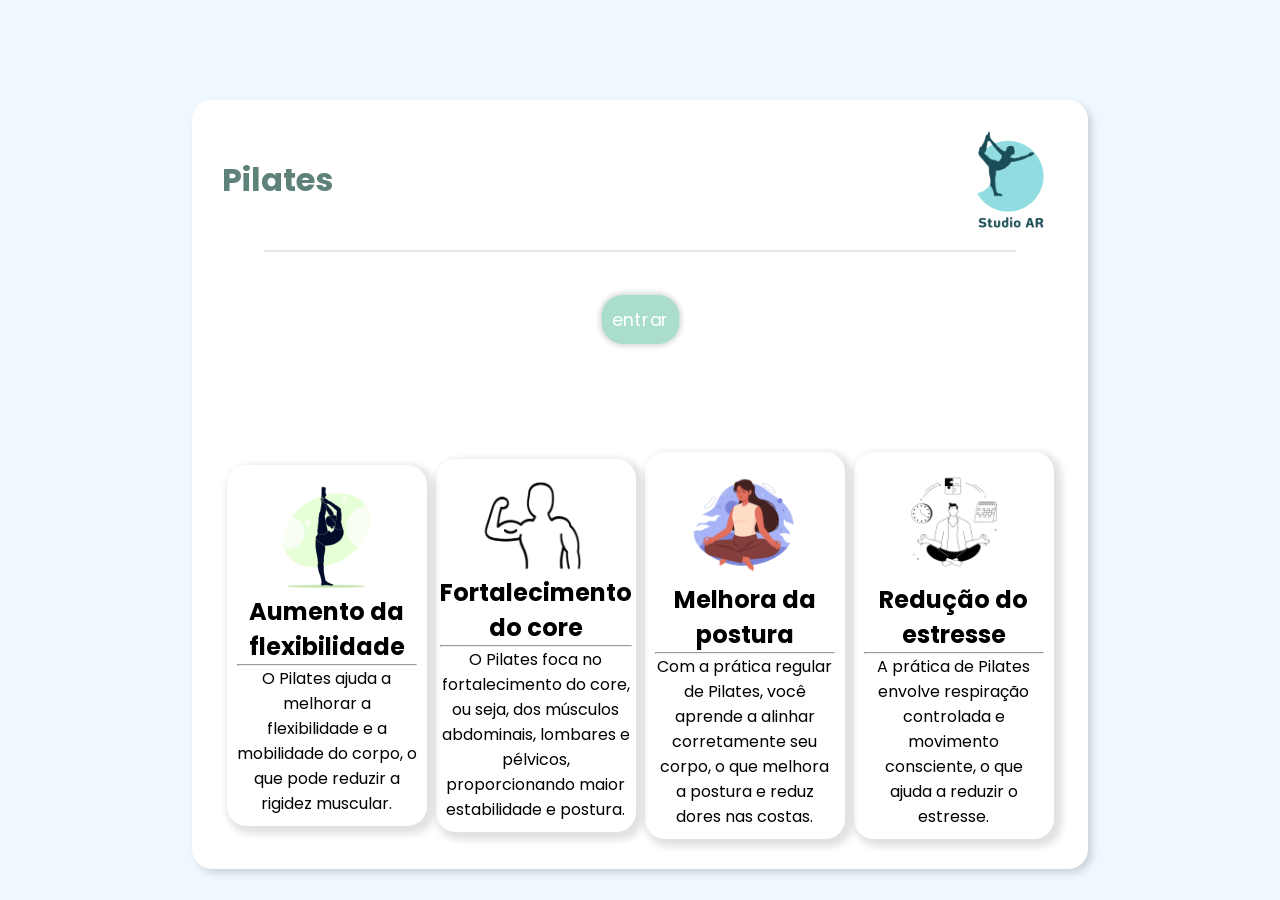
<file: index.html>
<!DOCTYPE html>
<html lang="pt-br">
<head>
    <meta charset="UTF-8">
    <title>Document</title>
    <meta name = "description" content = "Ar: Studio de Pilates">
    <meta name = "keywords" content = "studio, pilates, ar">
    <meta name = "author" content = "Arthur Leonnardo, Arthur Simarro, Guilherme Alves, Heitor Camilo, Matheus Marques, Pedro Couto">
    <meta name = "reply-to" content = "guilherme.alves@estudante.iftm.edu.br">
    <meta name = "generator" content = "Visual Studio Code">
    <title>Studio AR pilates</title>
    <style>
    @import url('https://fonts.googleapis.com/css2?family=Poppins:wght@400;600&display=swap');
        *{
            margin: 0;
            padding: 0;
            box-sizing: border-box;
        }
       
        body{
            font-family: 'Poppins', sans-serif;
            display: flex;
            justify-content: center;
            background-color: aliceblue;
        }
        .botao{
            background-color: transparent;
            color: white;
            background-color: rgba(133, 206, 182, 0.694);
            box-shadow: 0px 0px 5px 2px rgba(0, 0, 0, 0.144);
            padding: 10px;
            width: fit-content;
            border-radius: 20px;
            cursor: pointer;
            transition: all 1s;
            transform: scale(1.1);
        }
        .botao:hover{
            transform: scale(1.03);
            background-color: rgba(114, 170, 152, 0.694);
        }
        .topo{
            display: flex;
            justify-content: center;
            align-items: center;
        }
        .conteudo2{
            display: flex;
            flex-direction: column;
            align-items: center;
        }  
        .tudo{
            margin-top: 100px;
            background-color: rgb(255, 255, 255);
            backdrop-filter: blur(10px);
            width: 70%;
            padding: 30px;
            border-radius: 20px;
            box-shadow: 4px 4px 7px rgba(0, 0, 0, 0.151);
        }
        .conteudo{
            display: flex;
            align-items: center;
            justify-content: space-around;
            color: rgb(0, 0, 0);
            margin-top: 60px;
        }
        .cont1{
            display: flex;
            flex-direction: column;
            width: 200px;
            border-radius: 20px;
            box-shadow: 4px 4px 7px 4px rgba(0, 0, 0, 0.116);
            align-items: center;
            padding: 10px;
            transition: all 0.7s;
            cursor: pointer;
            border-color: rgb(255, 255, 255);
        }
        .icone{
            width: 120px;
            margin: auto;
        }
        .cont1 div{
            text-align: center;
        }
        .menu1{
            display: flex;
            justify-content: space-between;
            align-items: center;
            margin-bottom: 20px;
        }
        .menu1 h1{
            color: rgb(94, 129, 122);
        }
        .menu1 ul{
            width: 100%;
            list-style-type: none;
            display:flex;
            justify-content: end;
            gap: 50px;
        }
        .imagems{
            width: 100%;
            height: 100%;
            background-color: grey;
        }
        .linha1{
            border-radius: 50px;
            width: 90%;
            margin: auto;
            border: solid 1px rgba(128, 128, 128, 0.199);
            margin-bottom: 20px;
        }
        .cont1:hover{
            transform: scale(1.05);
            box-shadow: 3px 3px 8px 3px rgba(0, 0, 0, 0.144);
        }
        .menu1 li{
            position: relative;
            cursor: pointer;
        }
        .menu1 li::after{
            position: absolute;
            content: '';
            width: 0%;
            bottom: 0;
            left: 0;
            height: 4px;
            background-color: rgba(129, 167, 201, 0.582);
            transition: all 0.7s;
            border-radius: 60px;
        }
        .menu1 li:hover::after{
            width: 30%;
            left: 70%;
        }
        a{
            text-decoration: none;
            color: white;
        }
        .imagem_sobre_pilates{
            position: relative;
            width: 100px;
            height: 100px;
        }
    </style>
</head>
<body>
    <div class="tudo">
        <div class="menu1">
            <h1>Pilates</h1>
            <img src="logo.png" class="imagem_sobre_pilates">
        </div>
        <hr class="linha1">
        <br>
        <div class="topo">
            <div class="botao"><a href="home.html">entrar</a></div>
    </div>

        <br><br>
        <!--Começo de outro negócio-->
        <div class="conteudo">
            <div class="cont1">
            <img src="flexibilidade.png" class="icone">
            <div>
                <h2>Aumento da flexibilidade</h2>
                <hr>
                <p>
                    O Pilates ajuda a melhorar a flexibilidade e a mobilidade do corpo, o que pode reduzir a rigidez muscular.
                </p>
            </div>
        </div>
        <div class="cont1">
            <img src="peso.png" class="icone">
            <div>
                <h2>Fortalecimento do core</h2>
                <hr>
                <p>
                    O Pilates foca no fortalecimento do core, ou seja, dos músculos abdominais, lombares e pélvicos, proporcionando maior estabilidade e postura.
                </p>
            </div>
        </div>
        <div class="cont1">
            <img src="meditando.png" class="icone">
            <div>
                <h2>Melhora da postura</h2>
                <hr>
                <p>
                    Com a prática regular de Pilates, você aprende a alinhar corretamente seu corpo, o que melhora a postura e reduz dores nas costas.  
                </p>
            </div>
        </div>
        <div class="cont1">
            <img src="paz.png" class="icone">
            <div>
                <h2>Redução do estresse</h2>
                <hr>
                <p>
                    A prática de Pilates envolve respiração controlada e movimento consciente, o que ajuda a reduzir o estresse.
                </p>
            </div>
        </div>
        </div>
       


       
    </div>
   
</body>


</html>
</file>
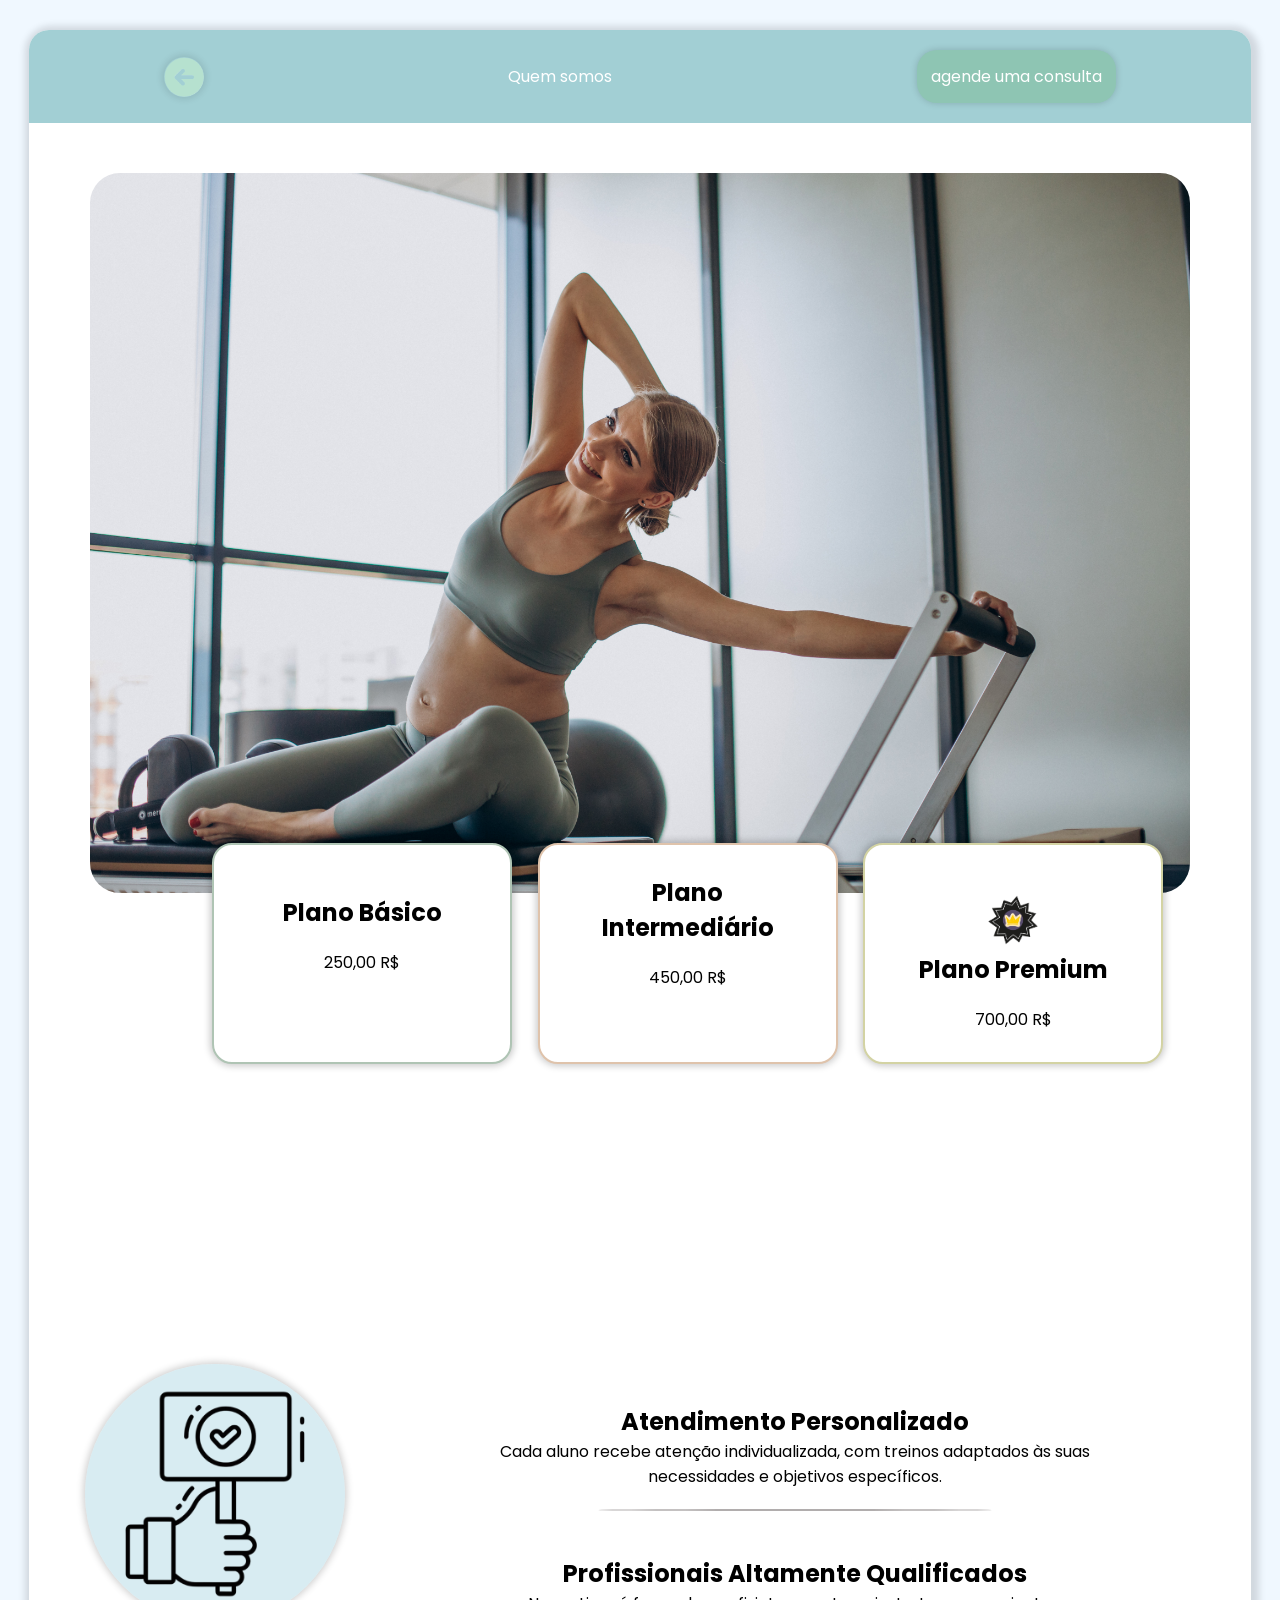
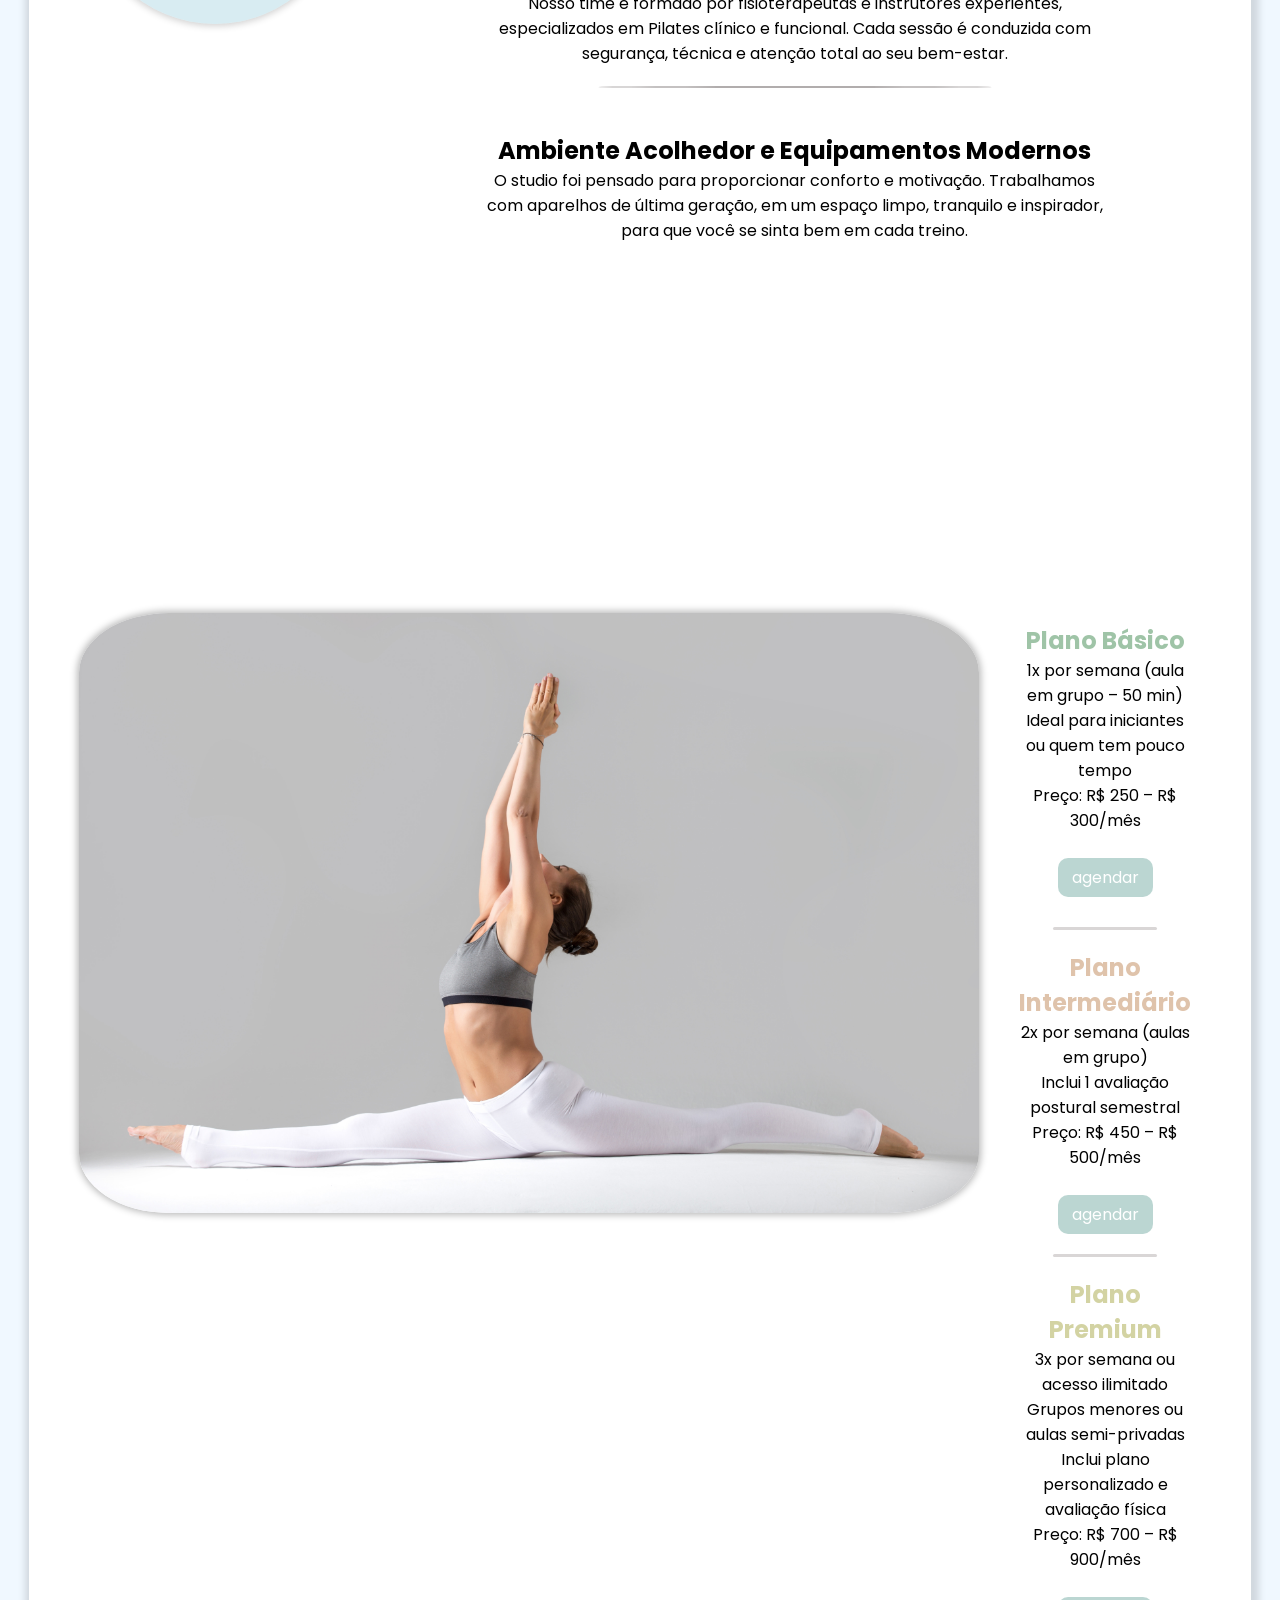
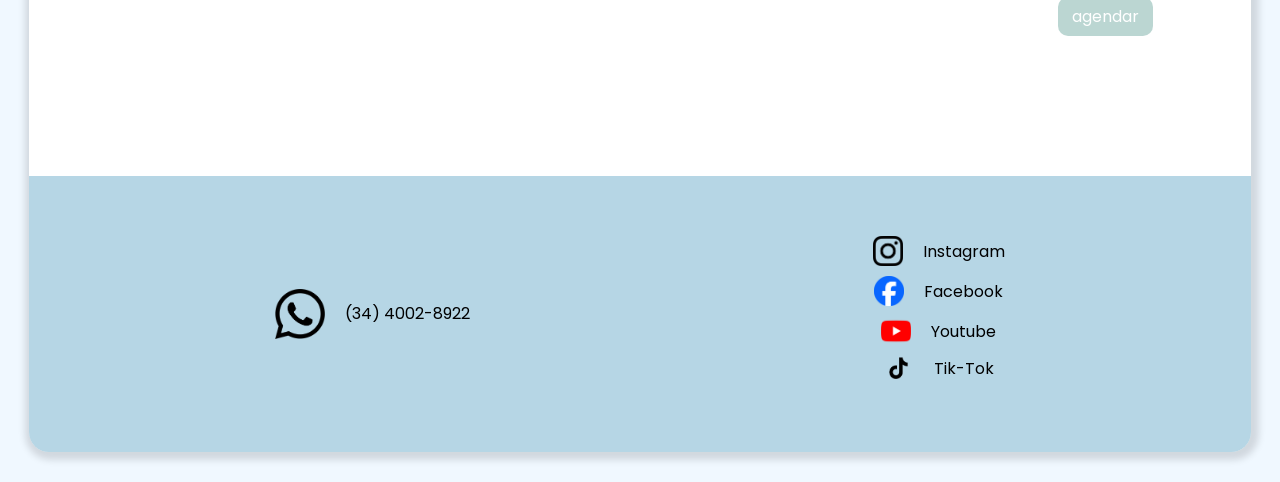
<file: home.html>
<!DOCTYPE html>
<html lang="pt-br">
<head>
    <meta charset="UTF-8">
    <title>Document</title>
        <link rel="stylesheet" type="text/css" href="estilo_home.css">
        <meta name = "description" content = "Ar: Studio de Pilates">
        <meta name = "keywords" content = "studio, pilates, ar">
        <meta name = "author" content = "Arthur Leonnardo, Arthur Simarro, Guilherme Alves, Heitor Camilo, Matheus Marques, Pedro Couto">
        <meta name = "reply-to" content = "guilherme.alves@estudante.iftm.edu.br">
        <meta name = "generator" content = "Visual Studio Code">
        <title>Página inicial</title>
</head>
<body>
    <div class="corpo">
   
    <nav class="menu1">
        <ul>
            <div class="voltar">
            <a href="index.html"><img src="voltar.png" class="icone_devoltar"></a>
            </div>
            <li><a href="quem_somos.html" class="a">Quem somos</a></li>
            <div class="consulta"><a href="#consulta" class="agendamento_de_conulta">agende uma consulta</a></div>
        </ul>
    </nav>
    <header>
       
        <div class="container">
       
        <img src="25 Sem Título_20251014184535.png" class="sla" >
        <div class="titulo">

        </div>
        </div>
    </header>
    <nav class="menu2">
        <ul>
            <li class="basico"><a href="#plano">
                <div class="precos">
                <h2>Plano Básico</h2>
                <div class="precos">
                <span>250,00 R$</span>
                </div>
            </div>
            </a></li>
            <li class="intermediario"><a href="#plano">
                <h2>Plano Intermediário</h2>
                <div class="precos">
                <span>450,00 R$</span>
                </div>
            </a></li>
            <li class="premium"><a href="#plano">
                <div class="precos">
                <img src="premium.png" class="premium_icon">
                <h2>Plano Premium</h2>
                <div class="precos">
                <span>700,00 R$</span>
                </div>
            </div>
            </a></li>
        </ul>
    </nav>
    <section>
        <div class="imagem_doconteudo"><img src="pontop.png" class="imagem_doconteudo_dentro"></div>
       
        <div class="conteudo_sobreosite">
        <div class="conteudo1">
            <h1>Atendimento Personalizado</h1>
            Cada aluno recebe atenção individualizada,
            com treinos adaptados às suas necessidades
            e objetivos específicos.
        </div>
        <hr>
        <br>
        <div class="conteudo1">
            <h1>Profissionais Altamente Qualificados</h1>
            Nosso time é formado por fisioterapeutas e instrutores experientes,
            especializados em Pilates clínico e funcional. Cada sessão é conduzida com segurança,
            técnica e atenção total ao seu bem-estar.
        </div>
        <hr>
        <br>
        <div class="conteudo1">
            <h1>Ambiente Acolhedor e Equipamentos Modernos</h1>
            O studio foi pensado para proporcionar conforto e motivação.
            Trabalhamos com aparelhos de última geração, em um espaço limpo,
            tranquilo e inspirador, para que você se sinta bem em cada treino.
        </div>
    </div>
        <br>
    </section>
    <div id="plano" class="vantagens">
        <div class="imagem_de_satisfação">
            <img src="Mulher.png">
        </div>
        <div class="mais_sobre_as_vantagens">
            <div class="content">
            <h2 style="color: rgb(159, 196, 167) ;">Plano Básico</h2>
            <p>
                1x por semana (aula em grupo – 50 min) <br>
                Ideal para iniciantes ou quem tem pouco tempo<br>
                Preço: R$ 250 – R$ 300/mês
            </p>
            <br>
            <div class="botao">
                <a href="#consulta">agendar</a>
            </div>
        </div>
        <hr>
        <div class="content">
            <h2 style="color: rgb(223, 195, 171);">Plano Intermediário</h2>
            <p>
                2x por semana (aulas em grupo) <br>
                Inclui 1 avaliação postural semestral <br>
                Preço: R$ 450 – R$ 500/mês
            </p>
            <br>
            <div class="botao">
                <a href="#consulta">agendar</a>
            </div>
        </div>
        <hr>
        <div class="content">
            <h2 style="color: rgb(211, 211, 163);">Plano Premium</h2>
            <p>
                3x por semana ou acesso ilimitado <br>
                Grupos menores ou aulas semi-privadas <br>
                Inclui plano personalizado e avaliação física <br>
                Preço: R$ 700 – R$ 900/mês
            </p>
            <br>
            <div class="botao">
                <a href="#consulta">agendar</a>
            </div>
        </div>
        </div>
    </div>

    <footer>
       <div class="tabela" id="consulta">
            <div class="contato">
                <img src="whatsapp.png" class="whatsapp_icon">
                <div class="numero">
                    <a style="color: black;" href="#">(34) 4002-8922</a>
                </div>
            </div>
            <div class="redes_sociais">
                <div >
                    <a class="rede_cont"><img src="instagram.png" class="rede"><span>Instagram</span></a>
                </div>
                <div >
                    <a class="rede_cont"><img src="facebook.png" class="rede"><span>Facebook</span></a>
                </div>
                <div >
                    <a class="rede_cont"><img src="youtube.png" class="rede"><span>Youtube</span></a>
                </div>
                <div >
                    <a class="rede_cont"><img src="tiktok.png" class="rede"><span>Tik-Tok</span></a>
                </div>
            </div>
           
       </div>
    </footer>
</div>
</body>
</html>
</file>
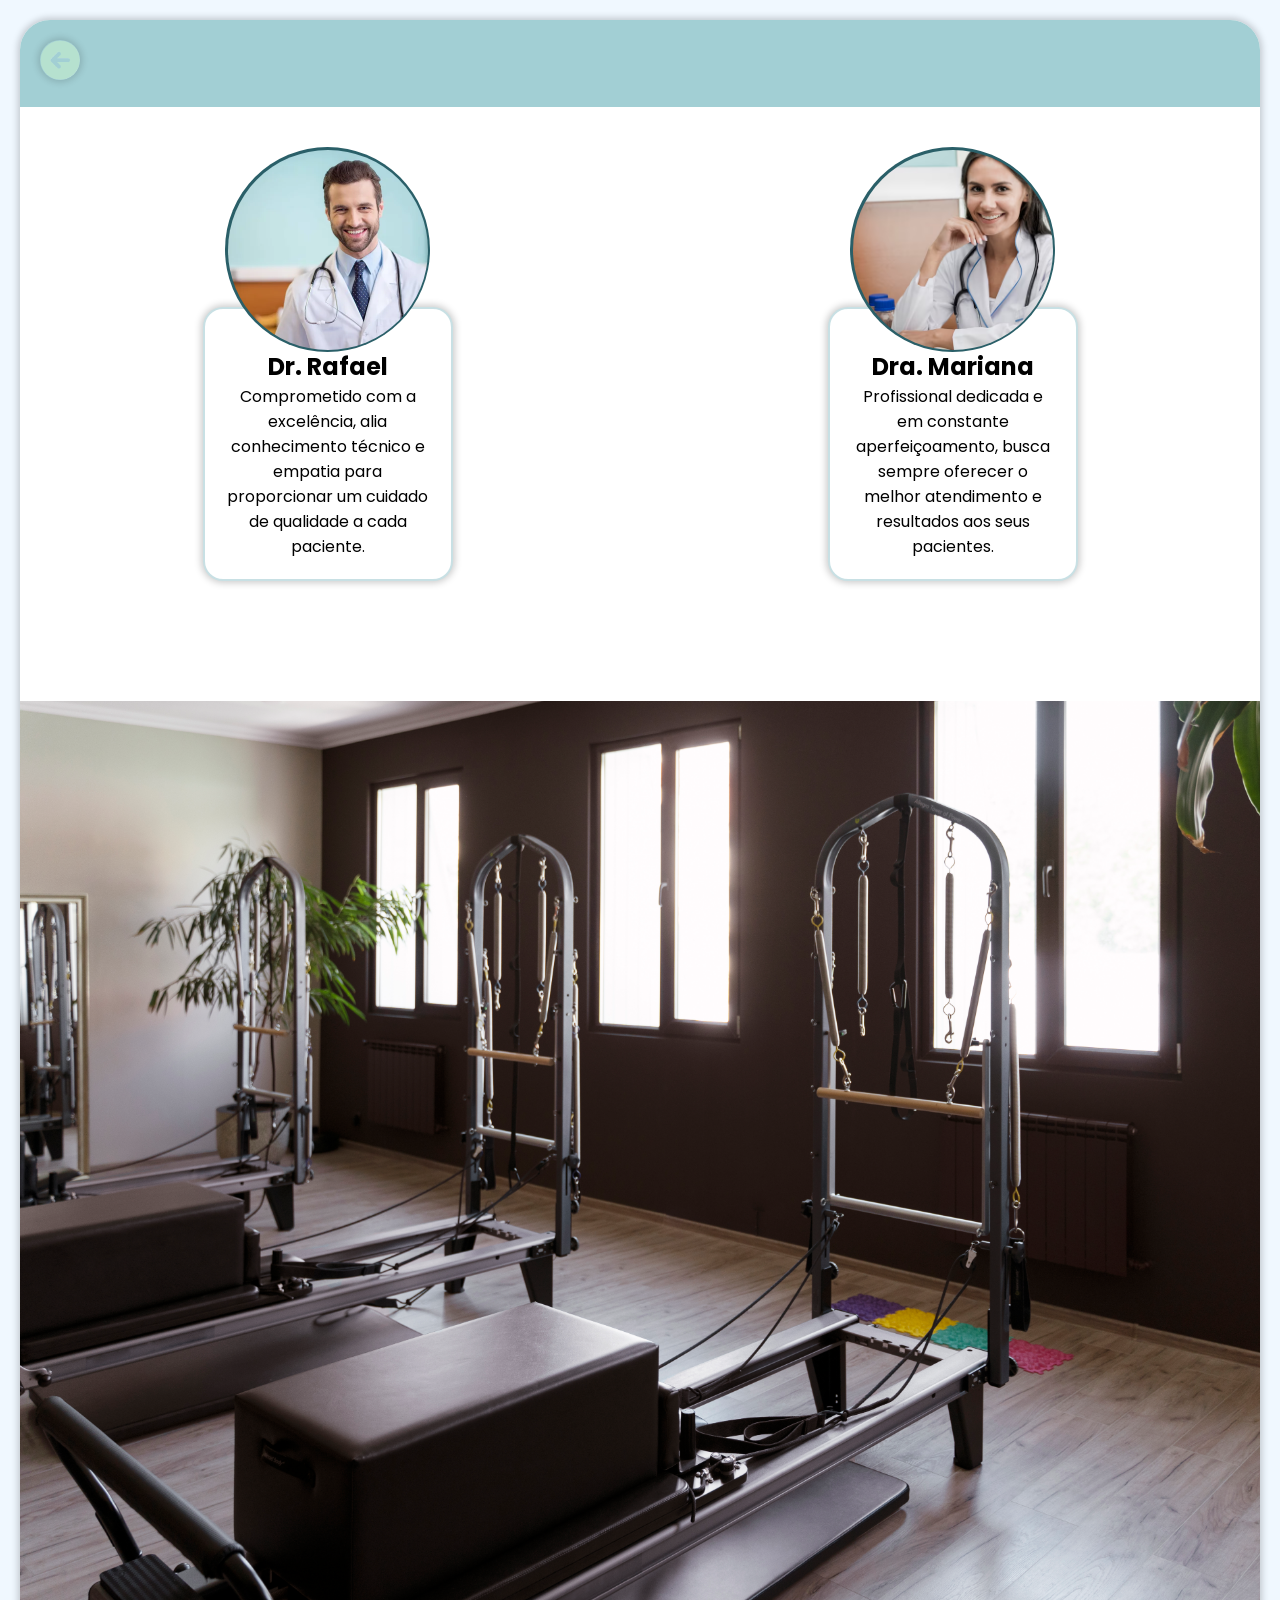
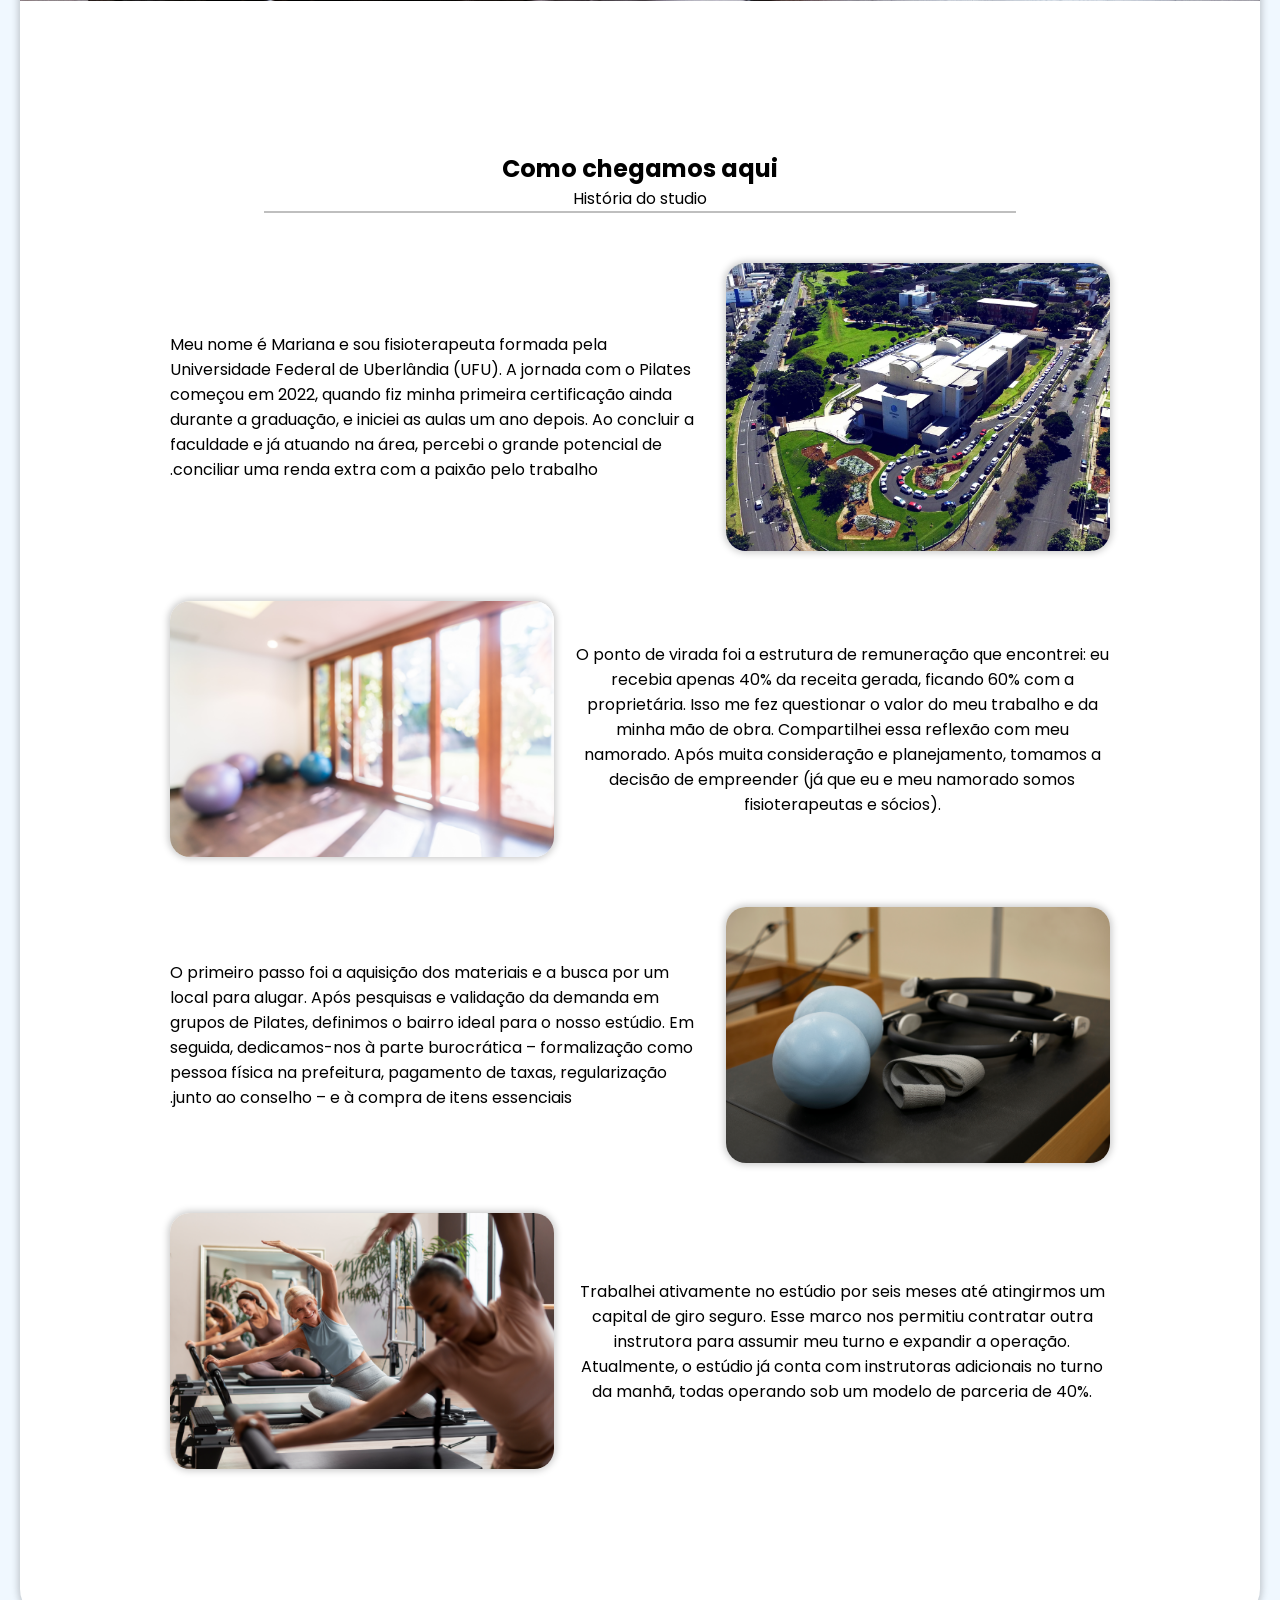
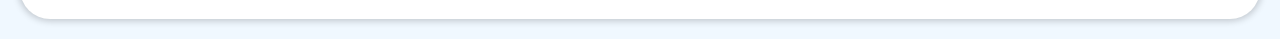
<file: quem_somos.html>
<!DOCTYPE html>
<html lang="pt-br">
<head>
    <meta charset="UTF-8">
    <link rel="stylesheet" type="text/css" href="quem_somos.css">
    <meta name = "description" content = "Ar: Studio de Pilates">
    <meta name = "keywords" content = "studio, pilates, ar">
    <meta name = "author" content = "Arthur Leonnardo, Arthur Simarro, Guilherme Alves, Heitor Camilo, Matheus Marques, Pedro Couto">
    <meta name = "reply-to" content = "guilherme.alves@estudante.iftm.edu.br">
    <meta name = "generator" content = "Visual Studio Code">
    <title>Quem somos</title>
</head>
<body>
<div class="corpo_interno">
    <nav class="menu_de_voltar">
        <a href="home.html"><img src="voltar.png"></a>
    </nav>
        
    <div class="conteudo_dos_profissionais">
        <div class="conteudo_do_medico">
            <div class="contorno">
            <div class="imagem">
            <img src="medico1.jpg" alt="juninho">
            </div>
            </div>
            <div class="perfil_do_profissional">
                <h2 class="nome_do_profissional">Dr. Rafael</h2>
                <p class="conteudo_do_profissional">
                    Comprometido com a excelência,
                    alia conhecimento técnico e empatia para proporcionar um cuidado de qualidade a cada paciente.
                </p>
            </div>
        </div>


        <div class="conteudo_do_medico">
            <div class="contorno">
            <div class="imagem">
            <img src="medico2.jpg" alt="marcela">
            </div>
            </div>
            <div class="perfil_do_profissional">
                <h2 class="nome_do_profissional">Dra. Mariana</h2>
                <p class="conteudo_do_profissional">
                    Profissional dedicada e em constante aperfeiçoamento,
                    busca sempre oferecer o melhor atendimento e resultados aos seus pacientes.
                </p>
            </div>
            </div>
            
        </div>
        

        <div class="história_da_clinica">
            <div class="imagem_da_clinica">
            </div>
            <div class="texto_da_história">
                <h2 class="titulo">Como chegamos aqui</h2>
                    <p class="texto_resumido">
                     História do studio
                    </p>
                    <hr>
                <div class="containers_da_história">

                <div class="conteudo_da_história">
                    <img src="ufu.png" class="imagens_da_história">
                    <div class="paragrafo_da_história">
                       Meu nome é Mariana e sou fisioterapeuta formada pela Universidade Federal de Uberlândia (UFU). A jornada com o Pilates começou em 2022, quando fiz minha primeira certificação ainda durante a graduação, e iniciei as aulas um ano depois. Ao concluir a faculdade e já atuando na área, percebi o grande potencial de conciliar uma renda extra com a paixão pelo trabalho.
                    </div>
                </div>

                <div class="conteudo_da_história">
                    <img src="comeco.jpg" class="imagens_da_história">
                    <div class="paragrafo_da_história">
                        O ponto de virada foi a estrutura de remuneração que encontrei: eu recebia apenas 40% da receita gerada, ficando 60% com a proprietária. Isso me fez questionar o valor do meu trabalho e da minha mão de obra. Compartilhei essa reflexão com meu namorado. Após muita consideração e planejamento, tomamos a decisão de empreender (já que eu e meu namorado somos fisioterapeutas e sócios).
                    </div>
                </div>

                <div class="conteudo_da_história">
                    <img src="equipamentos.jpg" class="imagens_da_história">
                    <div class="paragrafo_da_história">
                        O primeiro passo foi a aquisição dos materiais e a busca por um local para alugar. Após pesquisas e validação da demanda em grupos de Pilates, definimos o bairro ideal para o nosso estúdio. Em seguida, dedicamos-nos à parte burocrática – formalização como pessoa física na prefeitura, pagamento de taxas, regularização junto ao conselho – e à compra de itens essenciais.
                    </div>
                </div>

                <div class="conteudo_da_história">
                    <img src="pessoa.jpg" class="imagens_da_história">
                    <div class="paragrafo_da_história">
                        Trabalhei ativamente no estúdio por seis meses até atingirmos um capital de giro seguro. Esse marco nos permitiu contratar outra instrutora para assumir meu turno e expandir a operação. Atualmente, o estúdio já conta com instrutoras adicionais no turno da manhã, todas operando sob um modelo de parceria de 40%.
                    </div>
                </div>
                </div>
            </div>
        </div>
</div>
</body>

</html>
</file>
<file: estilo_home.css>
@import url('https://fonts.googleapis.com/css2?family=Poppins:wght@400;600&display=swap');
        *{
            margin: 0;
            padding: 0;
            box-sizing: border-box;
            font-family: 'Poppins', sans-serif;
        }
        a{
            text-decoration: none;
        }
        html{
            scroll-behavior: smooth;
        }
        .menu1 ul{
            display: flex;
            justify-content: space-around;
            align-items: center;
            width: 100%;
            background-color: rgb(162, 207, 212);
            border-radius: 20px 20px 0px 0px ;
            position: relative;
        }
        .menu1 li{
            list-style-type: none;
            height: 100%;
            padding: 20px;
        }
        .menu1 a{
            position: relative;
            text-decoration: none;
            color: rgb(255, 255, 255);
            width: 100%;
            height: 100%;
            padding: 14px;
            transition: all 0.5s;
            display: flex;
            justify-content: center;
            align-items: center;
        }
        .menu1 .a::after{
            position: absolute;
            content: '';
            bottom: 0;
            left: 0;
            width: 0%;
            background-color: rgb(42, 163, 172);
            border-radius: 40px;
            height: 4px;
            transition: all 0.7s ease;
        }
        .menu1 .a:hover::after{
            width: 30%;
            left: 70%;
        }
        .sla{
           object-fit: cover;
           width: 100%;
           height: 100%;
           position:relative;
           border-radius: 30px;
        }
        .container{
            width: 90%;
            margin-top: 100px;
            border: none;
            border-radius: 30px;
            position: relative;
            display: flex;
            height: 80vh;
            justify-content: end;
            align-items: center;
           
        }
        .content{
            text-align: center;
        }
        .titulo{
            position: absolute;    
            color: white;
            font-size: 1vw;
            z-index: 1;
        }
        .titulo p{
            background-color: rgb(98, 168, 153);
            text-align: center;
            width: fit-content;
            padding: 7px;
            border-radius: 20px;
            box-shadow: 4px 4px 4px rgba(0, 0, 0, 0.13);
        }
        .menu2{
            position: relative;
            display: flex;
            justify-content: center;
            align-items: center;
            
        }
        .menu2 ul{
            display: grid;
            grid-template-columns: 300px 300px 300px;
            gap: 2vw;  
            justify-content: space-around;
            width: 70%;
            list-style-type: none;
        }
        .menu2 li{
            color: rgb(0, 0, 0);
            background-color: rgb(255, 255, 255);
            border-radius:20px;
            box-shadow: 0px 0px 7px 2px rgba(0, 0, 0, 0.212);
            text-align: center;
            transition: all 0.5s;
            cursor: pointer;    
            padding: 30px;
            position: relative;
            width: 100%;
        }
        .tabela{
            display: flex;
            width: 100%;
            justify-content: space-around;
            color: white;
            padding: 10px 0px;
        }
        footer{
            padding: 50px;
            margin-top: 100px;
            border-radius: 0px 0px 20px 20px;
            background-color: rgba(129, 185, 211, 0.578);
        }
        .linha{
            position: relative;
            cursor: pointer;
            transition: all 0.5s;
            padding: 10px;
            border-radius: 10px;
        }
        .linha:hover{
            color: rgb(255, 255, 255);
            box-shadow: 4px 4px 10px rgba(0, 0, 0, 0.185);
        }
        .conteudo1{
            text-align: center;
            padding: 20px;
        }
        section hr{
            width: 60%;
            margin: auto;
            border: solid 1px rgb(177, 173, 173);
            border-radius: 50%;
        }
        .voltar{
            position: relative;
            box-shadow: 0px 0px 7px 2px rgba(0, 0, 0, 0.11);
            width: 40px;
            height: 40px;
            padding: 10px;
            display: flex;
            justify-content: center;
            align-items: center;
            border-radius: 50%;
            transition: all 0.5s;
            cursor: pointer;
        }
        .voltar:hover{
            transform: scale(1.1);
        }
        .menu1 a{
            text-decoration: none;
            color: white;
        }
        li a{
            color: black;
        }

        header{
            max-height: 80vh;
            display: flex;
            justify-content: center;
            align-items: center;
        }
        section{
            margin-top: 30vh;
            display: flex;
            justify-content:space-around ;
            width: 100%;
            padding: 30px;
        }
        .conteudo_sobreosite{
            width: 60%;
            border-radius: 70px;
            margin-left: 50px;
            background-color: white;
            padding: 20px;
        
        }
        .imagem_doconteudo{
            width: 260px;
            height: 260px;
            position: relative;
            background-color: rgba(153, 205, 221, 0.384);
            box-shadow: 0px 0px 7px 2px rgba(0, 0, 0, 0.185);
            border-radius: 50%;
            display: flex;
            justify-content: center;
            align-items: center;
        }
        .imagem_doconteudo_dentro{
            width: 210px;
            height: 210px;
            position: relative;
        }
        .corpo{
            box-shadow: 2px 2px 7px 6px rgba(0, 0, 0, 0.128);
            background-color: white;
            border-radius: 20px ;
        }
        body{
            background-color: aliceblue;
            display: flex;
            justify-content: center;
            padding: 30px;
        }
        .icone_devoltar{
            position: relative;
            width: 40px;
            height: 40px;
            border-radius: 50%;
        }
        .consulta{
            background-color: rgb(142, 197, 179);
            width: fit-content;
            border-radius: 20px;
            box-shadow: 0px 0px 7px rgba(0, 0, 0, 0.171);
            transition: all 0.7s;
        }
        .consulta:hover{
            background-color: rgb(127, 177, 160);
        }
        .vantagens{
            margin-top: 30vh;
            padding: 30px 50px;
            display: grid;
            grid-template-columns: 1fr 2fr;
            gap: 30px;
        }
        .imagem_de_satisfação img{
            position: relative;
            border-radius: 10%;
            width: 900px;
            box-shadow: 0px 0px 7px 2px rgba(0, 0, 0, 0.274);
        }
        .mais_sobre_as_vantagens hr{
            background-color: rgba(143, 136, 136, 0.342);
            height: 3px;
            border: none;
            width: 60%;
            justify-content: center;
            border-radius: 90px;
            margin: auto;
        }
        .mais_sobre_as_vantagens{
            padding: 10px;
            display: grid;
            grid-template-rows: 1fr 0fr 1fr;
            row-gap: 20px;
        }
        .avaliações{
            display: grid;
            grid-template-columns: auto auto auto auto auto auto;
            padding: 20px;
            gap: 20px;
            justify-content: center;
            align-items: center;
            margin-top: 30vh;
            background-image: linear-gradient(to bottom, rgba(129, 208, 211, 0.578), rgba(129, 185, 211, 0.578));
            height: 60vh;
        }
        .comentario_da_avaliação{
            width: 12vw;
            border-radius: 20px;
            background-color: rgb(255, 255, 255);
            height: 20vh;
            box-shadow: 0px 0px 7px 2px rgba(0, 0, 0, 0.144);
            position: relative;
            z-index: 1;
        }
        .bola{
            position: absolute;
            background-color: rgb(255, 255, 255);
            width: 300px;
            height: 300px;
            border-radius: 50%;
            margin-top: -17vh;
            margin-left: -1vh;
            z-index: 0;
            display: flex;
            justify-content: center;
            align-items: center;
        }
        .outra_bola{
            width: 250px;
            height: 250px;
            background-color: rgba(129, 185, 211, 0.578);
            border-radius: 50%;
            display: inherit;
            justify-content: center;
            align-items: center;
        }
        .outra_bola div{
            width: 180px;
            height: 180px;
            border-radius: 50%;
            background-color: white;
        }
        .bola2{
            position: absolute;
            background-color: rgba(129, 185, 211, 0.578);
            width: 190px;
            height: 190px;
            border-radius: 50%;
            margin-top: 20vh;
            margin-left: 80vh;
            z-index: 0;
            display: flex;
            justify-content: center;
            align-items: center;
        }
        .outra_bola2{
            width: 150px;
            height: 150px;
            background-color:rgb(255, 255, 255) ;
            border-radius: 50%;
            display: inherit;
            justify-content: center;
            align-items: center;
        }
        .outra_bola2 div{
            width: 100px;
            height: 100px;
            border-radius: 50%;
            background-color: rgba(129, 185, 211, 0.578);
        }
        .basico{
            border: solid 2px rgb(175, 196, 180) ;
        }
        .intermediario{
            border:solid 2px rgb(223, 195, 171);
        }
        .premium{
            border: solid 2px rgb(211, 211, 163);
        }
        .basico:hover{
            background-color: rgb(175, 196, 180);
        }
        .intermediario:hover{
            background-color: rgb(223, 195, 171);
        }
        .premium:hover{
            background-color: rgb(211, 211, 163);
        }
        .logo{
            width: 20vw;
            display: flex;
            justify-content: center;
            align-items: center;
        }
        .precos{
            margin-top: 20px;
        }
        .premium_icon{
            width: 50px;
            height: 50px;
        }
        .whatsapp_icon{
            width: 50px;
        }
        .contato{
            display: flex;
            justify-content: center;
            align-items: center;
            gap: 10px;
        }
        .numero{
            transition: all 0.7s;
            padding: 10px;
            border-radius: 10px;
        }
        .numero:hover{
            box-shadow: 0px 0px 7px 2px rgba(0, 0, 0, 0.144);
        }
        .redes_sociais{
            color: black;

        }
        .rede{
            width: 30px;
        }
        .rede_cont{
            display: flex;
            justify-content: center;
            align-items: center;
            gap: 20px;
            margin-bottom: 10px;
        }
        .botao a{
            color: white;
            width: 100%;
            height: 100%;
            padding: 7px;
            border-radius: 10px;
        }
        .botao{
            background-color: rgba(150, 192, 185, 0.644);
            width: fit-content;
            padding: 7px;
            border-radius: 10px;
            margin: auto;
            transition: all 0.5s;
        }
        .botao:hover{
            background-color: rgba(83, 136, 127, 0.644);
        }
</file>
<file: quem_somos.css>
@import url('https://fonts.googleapis.com/css2?family=Poppins:wght@400;600&display=swap');
*{
    margin: 0;
    padding: 0;
    box-sizing: border-box;
    font-family: 'Poppins', sans-serif;
}
body{
    background-color: aliceblue;
    padding: 20px;
}
.corpo_interno{
    background-color: white;
    border-radius: 30px;
    box-shadow: 0px 0px 7px 2px rgba(0, 0, 0, 0.199);
}
.imagem_dos_profissionais{
    width: 200px;
    height: 200px;
    text-align: center;
    background-color: rgb(196, 165, 82);
    color: white;
    border-radius: 50%;
    padding: 30px;
}
.bola_de_tras{
    width: 210px;
    height: 210px;
    background-color: rgb(99, 197, 181);
    display: flex;
    justify-content: center;
    align-items: center;
    border-radius: 50%;
    box-shadow: 0px 0px 7px 4px rgb(130, 196, 185);
    margin: auto;
    margin-top: 20px;
}
nav{
    background-color: rgb(162, 207, 212);
    padding: 20px;
    border-radius: 30px 30px 0px 0px;
}
.menu_de_voltar img{
    width: 40px;
    height: 40px;
    transition: all 0.5s;
    cursor: pointer;
    border-radius: 50%;
    box-shadow: 0px 0px 7px 2px rgba(0, 0, 0, 0.158);
}
.menu_de_voltar img:hover{
    transform: scale(1.1);
}
.conteudo_dos_profissionais{
    margin-top: 20px;
    padding: 20px;
    display: flex;
    justify-content: space-around;
    align-items: center;
    text-align: center;
    column-gap: 50px;
}
.imagem{
    width: 200px;
    height: 200px;
    border-radius: 50%;
    
}
.conteudo_dos_profissionais img{
    object-fit: cover;
    width: 100%;
    height: 100%;
    border-radius: 50%;
   
}
.conteudo_do_medico{
    display: flex;
    justify-content: center;
    flex-direction: column;
    align-items: center;
    width: 300px;

}
.contorno{
    width: 205px;
    height: 205px;
    background-color: rgb(42, 95, 104);
    border-radius: 50%;
    display: flex;
    justify-content: center;
    align-items: center;
    z-index: 1;
}
.perfil_do_profissional{
    background-color: white;
    padding: 20px;
    padding-top: 40px;
    width: 250px;
    border-radius: 20px;
    border: solid 2px rgba(113, 174, 185, 0.384);
    margin-top: -45px;
    z-index: 0;
    box-shadow: 0px 0px 7px 2px rgba(0, 0, 0, 0.205);
}
.história_da_clinica{
    display: flex;
    flex-direction: column;
    justify-content: center;
    align-items: center;
}
.imagem_da_clinica{
    width: 100%;
    background-image: url(studio.jpg);
    height: 100vh;
    background-repeat: no-repeat;
    background-size: cover;
    margin-top: 100px;
}
.texto_da_história{
    padding: 150px;
    text-align: center;
}
.conteudo_da_história:nth-child(even){
    display: grid;
    grid-template-columns: 1fr 2fr;
    gap: 20px;
}
.conteudo_da_história:nth-child(odd){
    display: grid;
    grid-template-columns: 1fr 2fr;
    direction: rtl;
    text-align: left;
    gap: 20px;
}
.conteudo_da_história{
    margin-top: 50px;
    display: flex;
    justify-content: center;
    align-items: center;
    column-gap: 20px;
}
.containers_da_história{
    margin-top: 50px;
}
.texto_da_história hr{
    width: 80%;
    margin: auto;
    background-color: rgba(128, 128, 128, 0.5);
    height: 2px;
    border: none;
}
.imagens_da_história{
    width: 30vw;
    max-width: 400px;
    border-radius: 20px;
    box-shadow: 0px 0px 7px 2px rgba(0, 0, 0, 0.205);
}
</file>
